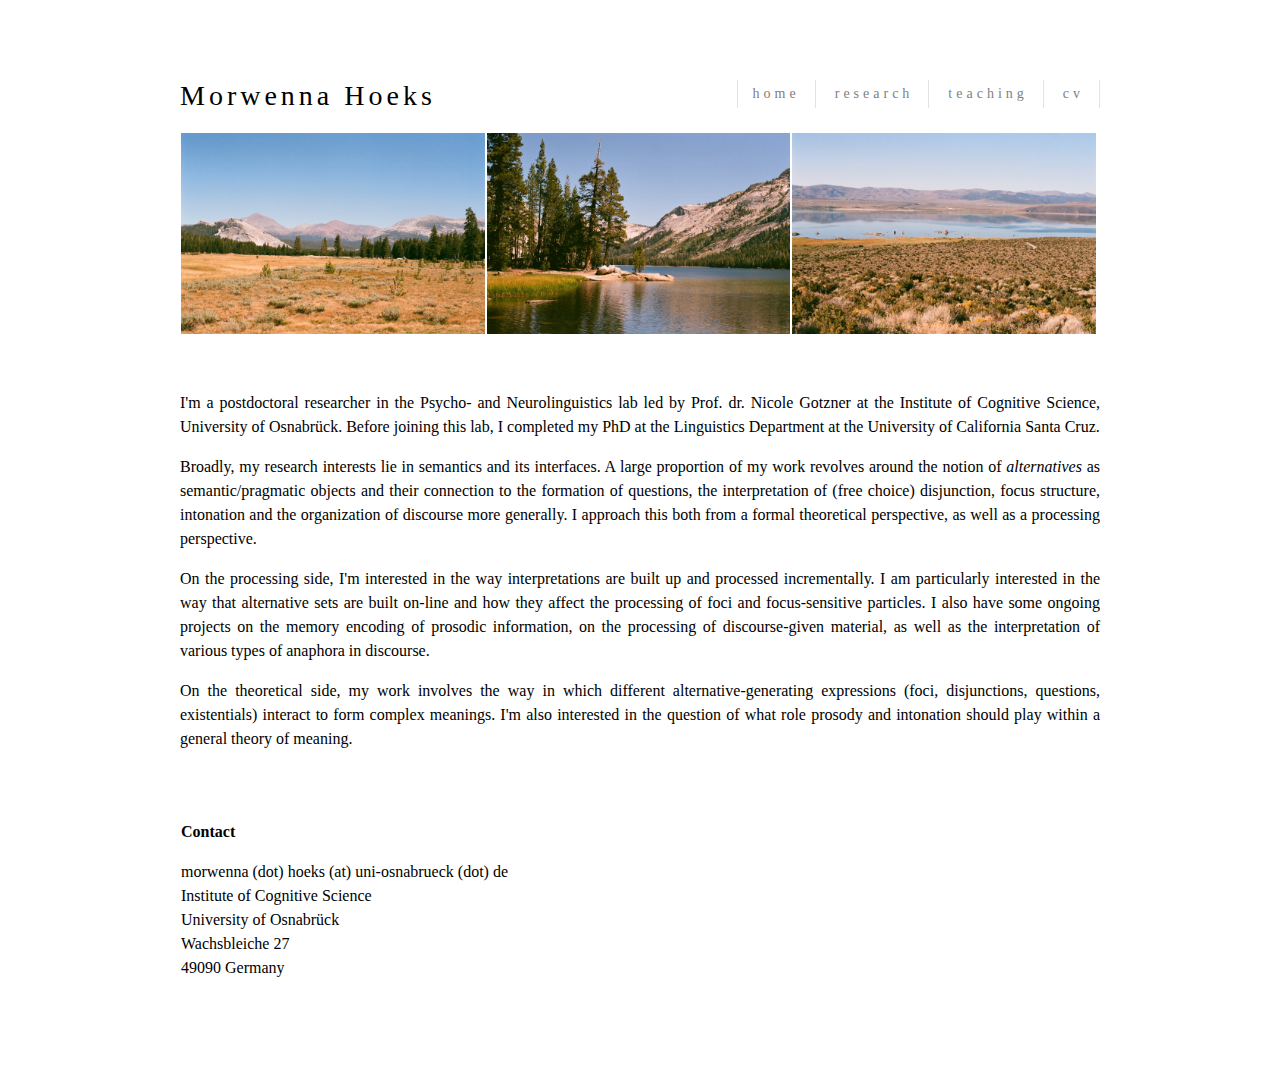
<file: index.html>
<!DOCTYPE html>
<!-- saved from url=(0042)https://people.ucsc.edu/~mhoeks/index.html -->
<html lang="en"><head><meta http-equiv="Content-Type" content="text/html; charset=UTF-8">
    
    <title>Morwenna Hoeks</title>
    <meta http-equiv="X-UA-Compatible" content="IE=edge,chrome=1">
    <link rel="shortcut icon" href="https://people.ucsc.edu/favicon.ico" type="image/x-icon">
    <link rel="stylesheet" type="text/css" href="./index_files/normalize.css">
    <link rel="stylesheet" type="text/css" href="./index_files/default.css">
  </head>



  <body>



  <section class="home-content">

    <h1>          
      <div style="clear: both;"></div>
      <div class="home-nav">


     Morwenna Hoeks



        <!-- Navigation -->
        <nav style="align-content:right">
          <ul>
            <li><a href="https://morwennahoeks.github.io/index.html">home</a></li>
            <li><a href="https://morwennahoeks.github.io/research.html">research</a></li>
            <li><a href="https://morwennahoeks.github.io/teaching.html">teaching</a></li>
            <li><a href="https://morwennahoeks.github.io/cv_mhoeks.pdf" target="_blank">cv</a></li>
          </ul>
        </nav>
    
      </div>

           <div class="home-content">
       
  

    </div>
    </h1>






  <section class="home-content">

  <div class="row">
  <div class="column">
    <img src="./index_files/yosemite.jpg" alt="Yosemite" width="100%"> 
  </div>
  <div class="column">
    <img src="./index_files/lake.jpg" alt="Yosemite" width="100%">
  </div>
  <div class="column">
    <img src="./index_files/mono.jpg" alt="Yosemite" width="100%">
  </div>
</div>


     
<br>
<br>

 



        
        

    
          <p> 
          I'm a postdoctoral researcher in the Psycho- and Neurolinguistics lab led by Prof. dr. Nicole Gotzner at the Institute of Cognitive Science, University of Osnabrück. Before joining this lab, I completed my PhD at the Linguistics Department at the University of California Santa Cruz. 
                </p>
              
      <p>Broadly, my research interests lie in semantics and its interfaces. A large proportion of my work revolves around the notion of <i>alternatives</i> as semantic/pragmatic objects and their connection to the formation of questions, the interpretation of (free choice) disjunction, focus structure, intonation and the organization of discourse more generally. I approach this both from a formal theoretical perspective, as well as a processing perspective. 
        </p>


          <p> On the processing side, I'm interested in the way interpretations are built up and processed incrementally. I am particularly interested in the way that alternative sets are built on-line and how they affect the processing of foci and focus-sensitive particles. I also have some ongoing projects on the memory encoding of prosodic information, on the processing of discourse-given material, as well as the interpretation of various types of anaphora in discourse. </p> 

          <p> On the theoretical side, my work involves the way in which different alternative-generating expressions (foci, disjunctions, questions, existentials) interact to form complex meanings. I'm also interested in the question of what role prosody and intonation should play within a general theory of meaning. </p>


     
          <br>
          <br>

          <div class="row">
            <div class="column1">
              <p> <b> Contact</b></p>
       
          <p> morwenna (dot) hoeks (at) uni-osnabrueck (dot) de
           <br>
            Institute of Cognitive Science
            <br> 
            University of Osnabrück
            <br>
             Wachsbleiche 27
            <br>
            49090 Germany
          </p>
            </div>
           
          </div>

    

      </section>





    </section>

  
</body></html>
</file>
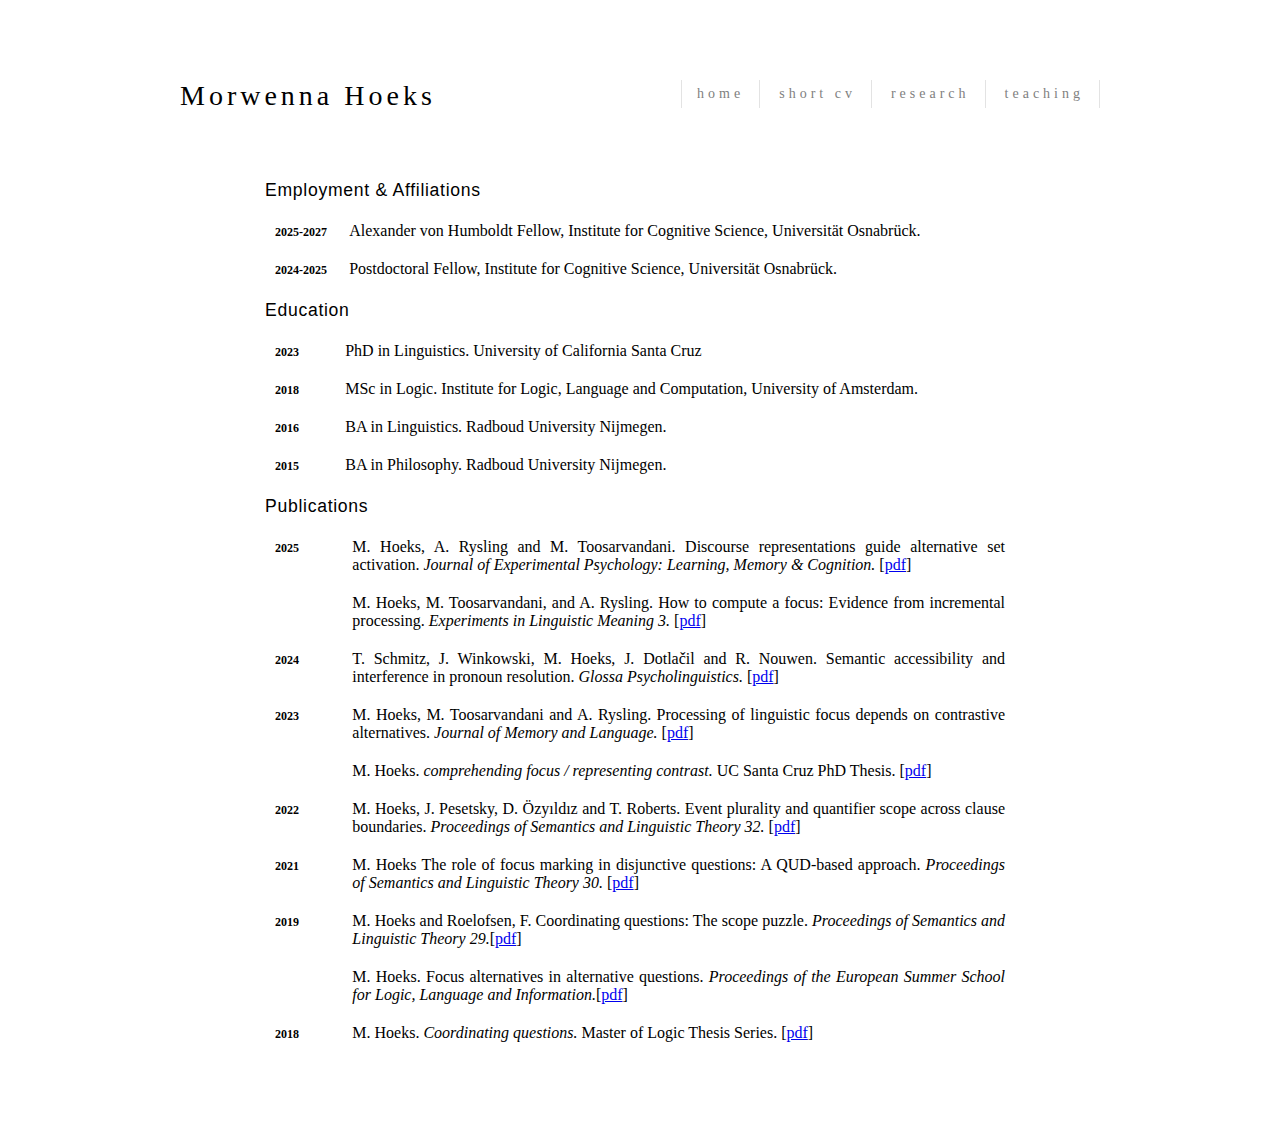
<file: cv.html>
<!DOCTYPE html>
<!-- saved from url=(0042)https://people.ucsc.edu/~mhoeks/index.html -->
<html lang="en"><head><meta http-equiv="Content-Type" content="text/html; charset=UTF-8">
    
    <title>Morwenna Hoeks</title>
    <meta http-equiv="X-UA-Compatible" content="IE=edge,chrome=1">
    <link rel="shortcut icon" href="https://people.ucsc.edu/favicon.ico" type="image/x-icon">
    <link rel="stylesheet" type="text/css" href="./index_files/normalize.css">
    <link rel="stylesheet" type="text/css" href="./index_files/default.css">
  </head>



  <body>



  <section class="home-content">

    <h1>          
      <div style="clear: both;"></div>
      <div class="home-nav">


     Morwenna Hoeks



        <!-- Navigation -->
        <nav style="align-content:right">
          <ul>
            <li><a href="https://morwennahoeks.github.io/index.html">home</a></li>
            <li><a href="https://morwennahoeks.github.io/cv.html">short cv</a></li>
            <li><a href="https://morwennahoeks.github.io/research.html">research</a></li>
            <li><a href="https://morwennahoeks.github.io/teaching.html">teaching</a></li>
          </ul>
        </nav>
    
      </div>

           <div class="home-content">
       
  

    </div>
    </h1>




<style>
  table {
    border-collapse: collapse;
  }
  td {
    width: 87%;     /* set cell width */
    /*height: 40px;      set cell height */
    padding: 10px;     /* spacing inside cells */
    vertical-align: top;
  }
  td:first-child {
    width: 10%;      /* narrower first column */
    font-weight: bold;
    font-size: 0.75em;
    vertical-align: top;
    padding-top: 13px;
  }
  td:nth-child(2) {
    text-align: justify;
    vertical-align: top;
  }
  p.cv-header {
    font-family: -apple-system, BlinkMacSystemFont, "Segoe UI", Roboto, Arial, sans-serif;
    font-size: 1.1em;
    font-weight: 150;        
    letter-spacing: 0.04em;  
    margin-bottom: 10px;
    margin-top: 10px;
  }

</style>




<section class="content">

<br>
<br>

<p class="cv-header"> Employment & Affiliations</p>

<table>
  <tr>
    <td>2025-2027</td> <td>Alexander von Humboldt Fellow, Institute for Cognitive Science, Universität Osnabrück.</em> </td>
  </tr>

  <tr>
    <td>2024-2025</td> <td>Postdoctoral Fellow, Institute for Cognitive Science, Universität Osnabrück.</em></td>
  </tr>
</table>



<p class="cv-header"> Education</p>

<table>
  <tr>
    <td>2023</td> <td>PhD in Linguistics. University of California Santa Cruz</em> </td>
  </tr>

  <tr>
    <td>2018</td> <td>MSc in Logic. Institute for Logic, Language and Computation, University of Amsterdam.</em></td>
  </tr>
  <tr>
    <td>2016</td> <td>BA in Linguistics. Radboud University Nijmegen.</em></td>
  </tr>
  <tr>
    <td>2015</td> <td>BA in Philosophy. Radboud University Nijmegen.</em> </td>
  </tr>  
</table>


    
<p class="cv-header">Publications</p>

<table>
  <tr>
    <td>2025</td> <td>M. Hoeks, A. Rysling and M. Toosarvandani. Discourse representations guide alternative set activation. <em>Journal of Experimental Psychology: Learning, Memory & Cognition.</em> [<a href="ttps://morwennahoeks.github.io/index_files/hoeks-et-al-altset-final.pdf" target="_blank">pdf</a>] </td>
  </tr>
  <tr>
    <td></td> <td>M. Hoeks, M. Toosarvandani, and A. Rysling. How to compute a focus: Evidence from incremental processing. <em>Experiments in Linguistic Meaning 3. </em> [<a href="xxx" target="_blank">pdf</a>]</td>
  </tr>
  <tr>
    <td>2024</td> <td>T. Schmitz, J. Winkowski, M. Hoeks, J. Dotlačil and R. Nouwen. Semantic accessibility and interference in pronoun resolution. <em>Glossa Psycholinguistics. </em> [<a href="xxx" target="_blank">pdf</a>]</td>
  </tr>
  <tr>
    <td>2023</td> <td>M. Hoeks, M. Toosarvandani and A. Rysling. Processing of linguistic focus depends on contrastive alternatives. <em>Journal of Memory and Language.</em> [<a href="xxx" target="_blank">pdf</a>]</td>
  </tr>
  <tr>
    <td></td> <td>M. Hoeks. <em>comprehending focus / representing contrast.</em> UC Santa Cruz PhD Thesis. [<a href="xxx" target="_blank">pdf</a>]</td>
  </tr>
  <tr>
    <td>2022</td> <td>M. Hoeks, J. Pesetsky, D. Özyıldız and T. Roberts. Event plurality and quantifier scope across clause boundaries. <em> Proceedings of Semantics and Linguistic Theory 32. </em>[<a href="xxx" target="_blank">pdf</a>]</td>
  </tr>
  <tr>
    <td>2021</td> <td>M. Hoeks The role of focus marking in disjunctive questions: A QUD-based approach. <em>Proceedings of Semantics and Linguistic Theory 30. </em>[<a href="xxx" target="_blank">pdf</a>]</td>
  </tr>
  <tr>
    <td>2019</td> <td>M. Hoeks and Roelofsen, F. Coordinating questions: The scope puzzle. <em> Proceedings
of Semantics and Linguistic Theory 29.</em>[<a href="xxx" target="_blank">pdf</a>]</td>
  </tr>
  <tr>
    <td></td> <td>M. Hoeks. Focus alternatives in alternative questions. <em>Proceedings of the European Summer School for Logic, Language and Information.</em>[<a href="xxx" target="_blank">pdf</a>] </td>
  </tr>
  <tr>
    <td>2018</td> <td>M. Hoeks. <em> Coordinating questions. </em>Master of Logic Thesis Series. [<a href="xxx" target="_blank">pdf</a>]</td>
  </tr>
  
</table>

</section>





</section>

</body>
</html>
</file>
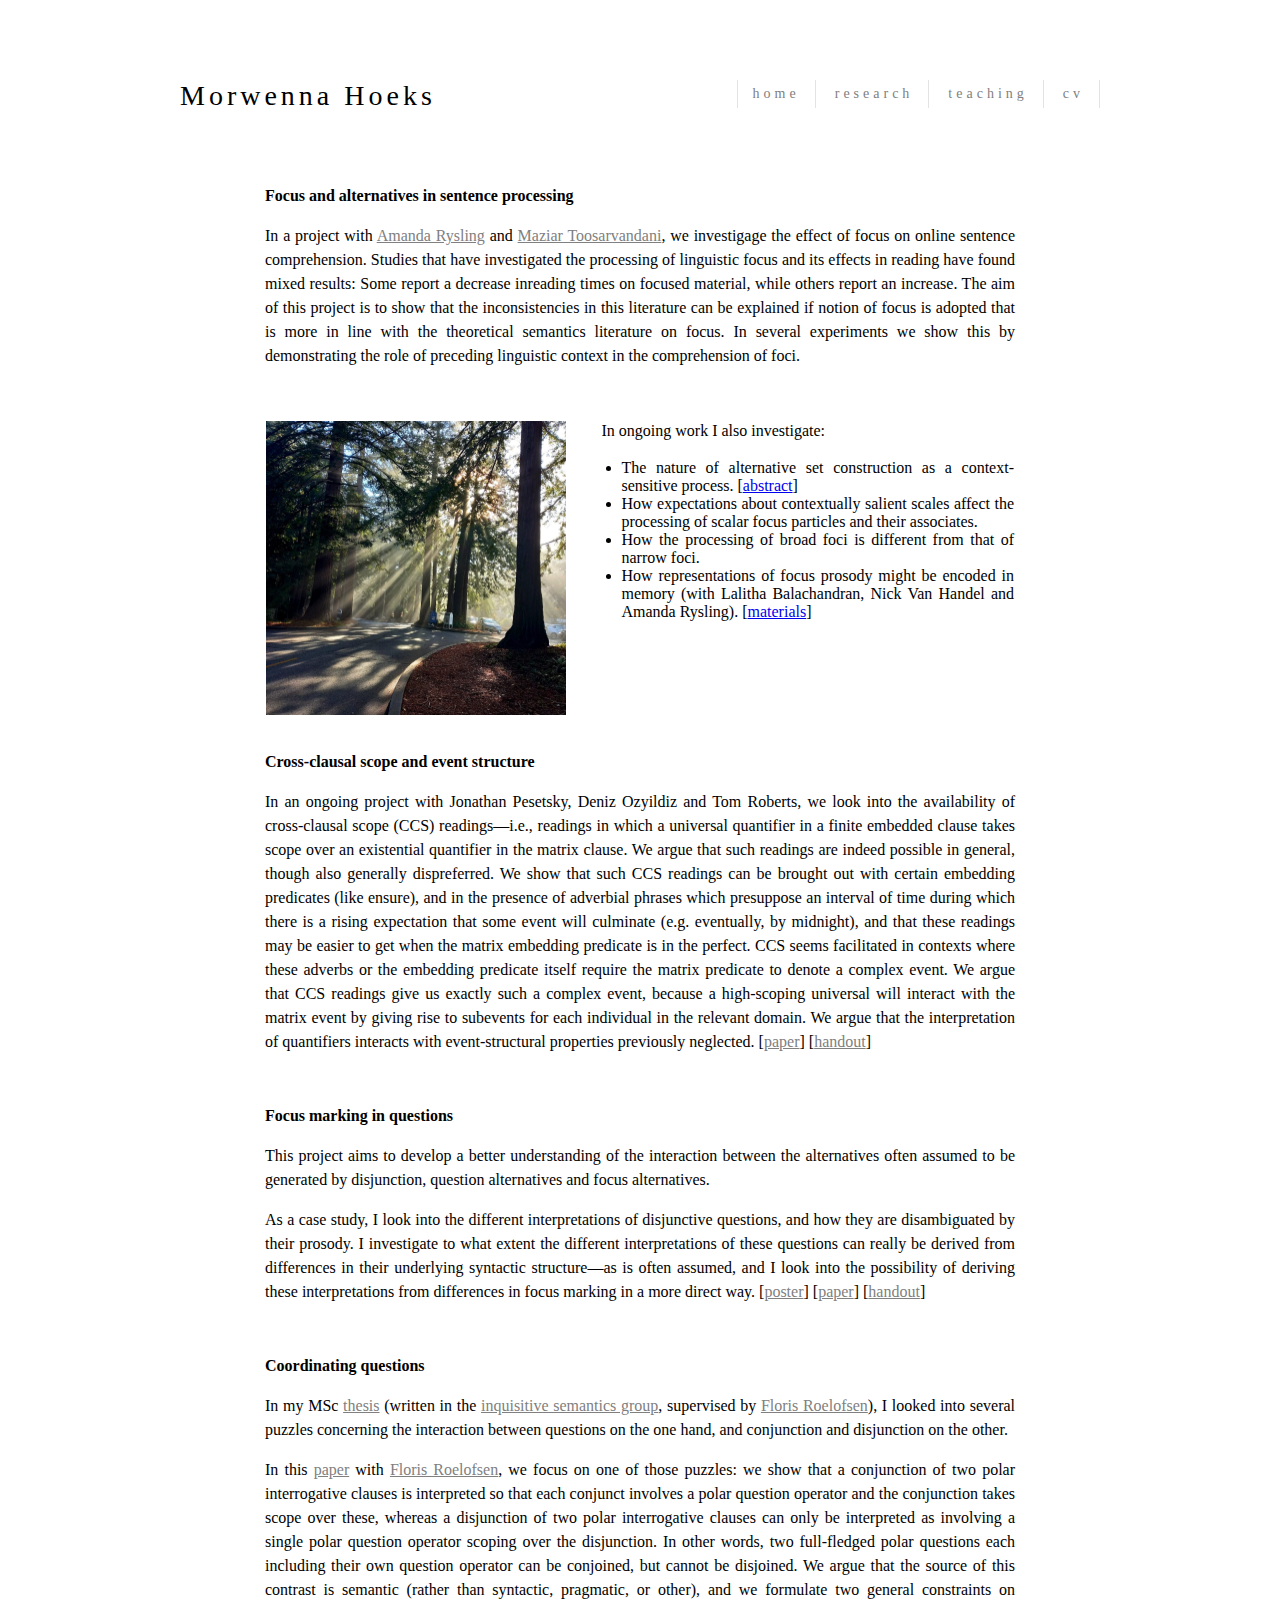
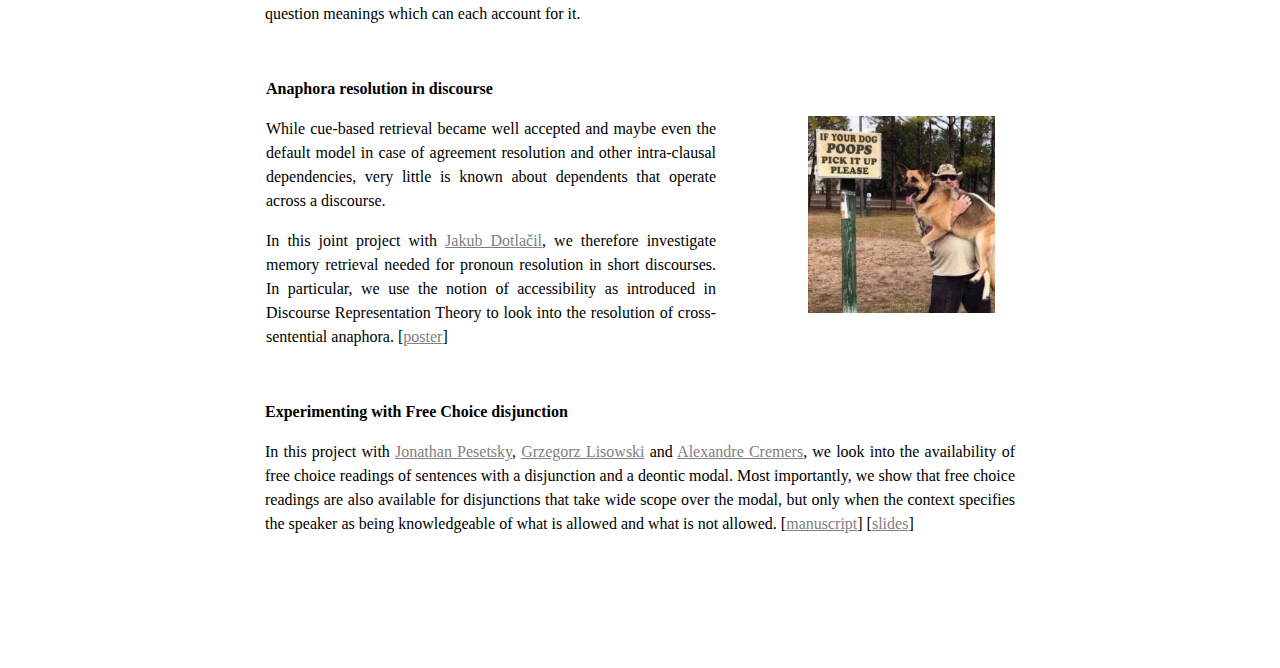
<file: research.html>
<!DOCTYPE html>
<!-- saved from url=(0042)https://people.ucsc.edu/~mhoeks/index.html -->
<html lang="en"><head><meta http-equiv="Content-Type" content="text/html; charset=UTF-8">
    
    <title>Morwenna Hoeks</title>
    <meta http-equiv="X-UA-Compatible" content="IE=edge,chrome=1">
    <link rel="shortcut icon" href="https://people.ucsc.edu/favicon.ico" type="image/x-icon">
    <link rel="stylesheet" type="text/css" href="./index_files/normalize.css">
    <link rel="stylesheet" type="text/css" href="./index_files/default.css">
  </head>



  <body>



  <section class="home-content">

    <h1>          
      <div style="clear: both;"></div>
      <div class="home-nav">


     Morwenna Hoeks



        <!-- Navigation -->
        <nav style="align-content:right">
          <ul>
            <li><a href="https://morwennahoeks.github.io/index.html">home</a></li>
            <li><a href="https://morwennahoeks.github.io/research.html">research</a></li>
            <li><a href="https://morwennahoeks.github.io/teaching.html">teaching</a></li>
            <li><a href="https://morwennahoeks.github.io/cv_mhoeks.pdf" target="_blank">cv</a></li>
          </ul>
        </nav>
    
      </div>

           <div class="home-content">
       
  

    </div>
    </h1>







<section class="content">



<br>
<br>
<p> <b> Focus and alternatives in sentence processing </b> </p>
<p> In a project with <a href="https://rysling.sites.ucsc.edu/">Amanda Rysling</a> and <a href="https://people.ucsc.edu/~mtoosarv/">Maziar Toosarvandani</a>, we investigage the effect of focus on online sentence comprehension. Studies that have investigated the processing of linguistic focus and its effects in reading have found mixed results: Some report a decrease inreading times on focused material, while others report an increase. The aim of this project is to show that the inconsistencies in this literature can be explained if notion of focus is adopted that is more in line with the theoretical semantics literature on focus. In several experiments we show this by demonstrating the role of preceding linguistic context in the comprehension of foci. </p>


<div class="row">
<div class="column3">
<br>
<p> In ongoing work I also investigate:

<ul style="list-style-type:disc">
<li>The nature of alternative set construction as a context-sensitive process. [<a href="HSP_abstract_2023_hoeks.pdf" target="_blank">abstract</a>]</li>
<li>How expectations about contextually salient scales affect the processing of scalar focus particles and their associates.</li>
<li>How the processing of broad foci is different from that of narrow foci.</li>
<li>How representations of focus prosody might be encoded in memory (with Lalitha Balachandran, Nick Van Handel and Amanda Rysling). [<a href="https://drive.google.com/drive/folders/1MzI1U6gGi0sSWcDlUZ2XTDT60nOO3LU-?usp=sharing" target="_blank">materials</a>]</li>
</ul>



</p>


</div>


<div class="column4">

<br>
<br>
<img src="./index_files/campus.jpeg" alt="UCSC" class="center" >


</div>
</div>



<br>

<p > <b> Cross-clausal scope and event structure </b> </p>
<p> In an ongoing project with Jonathan Pesetsky, Deniz Ozyildiz and Tom Roberts, we look into the availability of cross-clausal scope (CCS) readings—i.e., readings in which a universal quantifier in a finite embedded clause takes scope over an existential quantifier in the matrix clause. We argue that such readings are indeed possible in general, though also generally dispreferred. We show that such CCS readings can be brought out with certain embedding predicates (like ensure), and in the presence of adverbial phrases which presuppose an interval of time during which there is a rising expectation that some event will culminate (e.g. eventually, by midnight), and that these readings may be easier to get when the matrix embedding predicate is in the perfect. CCS seems facilitated in contexts where these adverbs or the embedding predicate itself require the matrix predicate to denote a complex event. We argue that CCS readings give us exactly such a complex event, because a high-scoping universal will interact with the matrix event by giving rise to subevents for each individual in the relevant domain. We argue that the interpretation of quantifiers interacts with event-structural properties previously neglected.

[<a href="salt2022_handout.pdf" target="_blank">paper</a>]
[<a href="salt_scope_paper.pdf" target="_blank">handout</a>]


</p>

<br>


<p > <b> Focus marking in questions </b>
</p>
<p>

This project aims to develop a better understanding of the interaction between the alternatives often assumed to be generated by disjunction, question alternatives and focus alternatives.

</p>
<p> As a case study, I look into the different interpretations of disjunctive questions, and how they are disambiguated by their prosody.
I investigate to what extent the different interpretations of these questions can really be derived from differences in their underlying syntactic structure—as is often assumed, and I look into the possibility of deriving these interpretations from differences in focus marking in a more direct way.

[<a href="esslli_poster.pdf" target="_blank">poster</a>]
[<a href="esslli_paper.pdf" target="_blank">paper</a>]
[<a href="https://semanticsarchive.net/Archive/2Q3NTc3Z/Hoeks.pdf" target="_blank">handout</a>]
</p>
<br>

<p>
<b> Coordinating questions </b>
</p>
<p>
In my MSc <a href="thesis_hoeks.pdf" target="_blank">thesis</a> (written in the <a href="https://projects.illc.uva.nl/inquisitivesemantics/Home">inquisitive semantics group</a>, supervised by <a href="https://www.florisroelofsen.com">Floris Roelofsen</a>), I looked into several puzzles concerning the interaction between questions on the one hand, and conjunction and disjunction on the other.

</p>
<p>
In this <a href="https://journals.linguisticsociety.org/proceedings/index.php/SALT/article/view/29.562"target="_target">paper</a> with <a href="https://www.florisroelofsen.com">Floris Roelofsen</a>, we focus on one of those puzzles: we show that a conjunction of two polar interrogative clauses is interpreted so that each conjunct involves a polar question operator and the conjunction takes scope over these, whereas a disjunction of two polar interrogative clauses can only be interpreted as involving a single polar question operator scoping over the disjunction. In other words, two full-fledged polar questions each including their own question operator can be conjoined, but cannot be disjoined. We argue that the source of this contrast is semantic (rather than syntactic, pragmatic, or other), and we formulate two general constraints on question meanings which can each account for it.

</p>
<br>








<div class="row">
<div class="column1">


<p>
<b> Anaphora resolution in discourse </b>
</p>

<p> While cue-based retrieval became well accepted and maybe even the default model in case of agreement resolution and other intra-clausal dependencies, very little is known about dependents that operate across a discourse.
</p>

<p> In this joint project with <a href="http://www.jakubdotlacil.com">Jakub Dotla&#269;il</a>, we therefore investigate memory retrieval needed for pronoun resolution in short discourses. In particular, we use the notion of accessibility as introduced in Discourse Representation Theory to look into the resolution of cross-sentential anaphora. [<a href="poster_hoeks&dotlacil.pdf" target="_blank">poster</a>] </p>

</div>


<div class="column2">

<br>
<br>
<img src="./index_files/dog.jpg" alt="Dog" class="center" >

</div>
</div>
<br>

<p>
<b> Experimenting with Free Choice disjunction </b>
</p>

<p>In this project with <a href="https://sites.google.com/site/jonathanpesetsky/home?authuser=0">Jonathan Pesetsky</a>, <a href="https://warwick.ac.uk/fac/sci/dcs/people/research/u1860272/">Grzegorz Lisowski</a> and <a href="https://alexandrecremers.com">Alexandre Cremers</a>, we look into the availability of free choice readings of sentences with a disjunction and a deontic modal. Most importantly, we show that free choice readings are also available for disjunctions that take wide scope over the modal, but only when the context specifies the speaker as being knowledgeable of what is allowed and what is not allowed.


[<a href="xxx">manuscript</a>]
[<a href="slidesFC.pdf" target="_blank">slides</a>]
</p>
<br>



<br>

<p style="font-size: smaller">

</p>

</section>





</section>

</body>
</html>
</file>
<file: index_files/default.css>
* {
  font-family: New Century Schoolbook, TeX Gyre Schola, serif;
}

h1 {
  font-size: 28px;
  margin: 0 0 20px 0;
  font-weight:normal;
  letter-spacing: 4px;
}

h1 a {
  color: #000;
  text-decoration: none;
}

h1 a:hover {
  text-decoration: underline;
}

h2 {
  margin-top: 70px;
  font-size: 25px;
}

body {
  margin: 80px 30px;
}

p {
  font-size: 16px;
  line-height: 24px;
  text-align: justify;
}


p a {
   color: grey;
  font-size: 16px;
}

.home-content {
  max-width: 920px;
  min-width: 800px;
  margin: auto auto;
  float: center;
}

.content {
  max-width: 750px;
  min-width: 650px;
  margin: auto auto;
  float: center;
}



 

h2 img {
  float: right;
  width: 40%;
  margin: 0 20px 20px 20px;
}

ul, ol {
  padding-left: 20px;
}

li {
  padding-bottom: 0px;
}

nav {
  float: right;
  text-align: left;
  display: inline-block;
  text-align: center;
  border: 0px solid #e3e3e3;
  border-width: 0px 0;
}

nav ul {
  list-style: none;
  margin: 0;
  padding: 0;
  font-size: 0;
}

nav li {
  display: inline-block;
  padding: 0;
  color: grey;
}

nav li:first-child a {
  border-left: 1px solid #e3e3e3;

}

nav a {
  border-right: 1px solid #e3e3e3;
  color: grey;
  font-size: 14px;
  text-decoration: none;
  padding: 6px 15px;
  display: block;
}

nav a:hover {
  background-color: 0;
}

.column {
  float: left;
  width: 33%;
  padding: 1px;
}

.column-r {
  float: left;
  width: 33%;
  padding: 1px;
  text-align:right;
}

.column1 {
  float: left;
  width: 60%;
  padding: 1px;
}

.column2 {
  text-align: right;
  float: right;
  width: 25%;
  padding: 20px;
}
.column3 {
  float: right;
  width: 55%;
  padding: 1px;
  text-align:justify;
}

.column4 {
  text-align: left;
  float: left;
  width: 40%;
  padding: 1px;
}


.row::after {
  content: "";
  clear: both;
  display: table;
}

.center {
  display: block;
  margin-left: auto;
  margin-right: auto;
  width: 100%;
}
</file>
